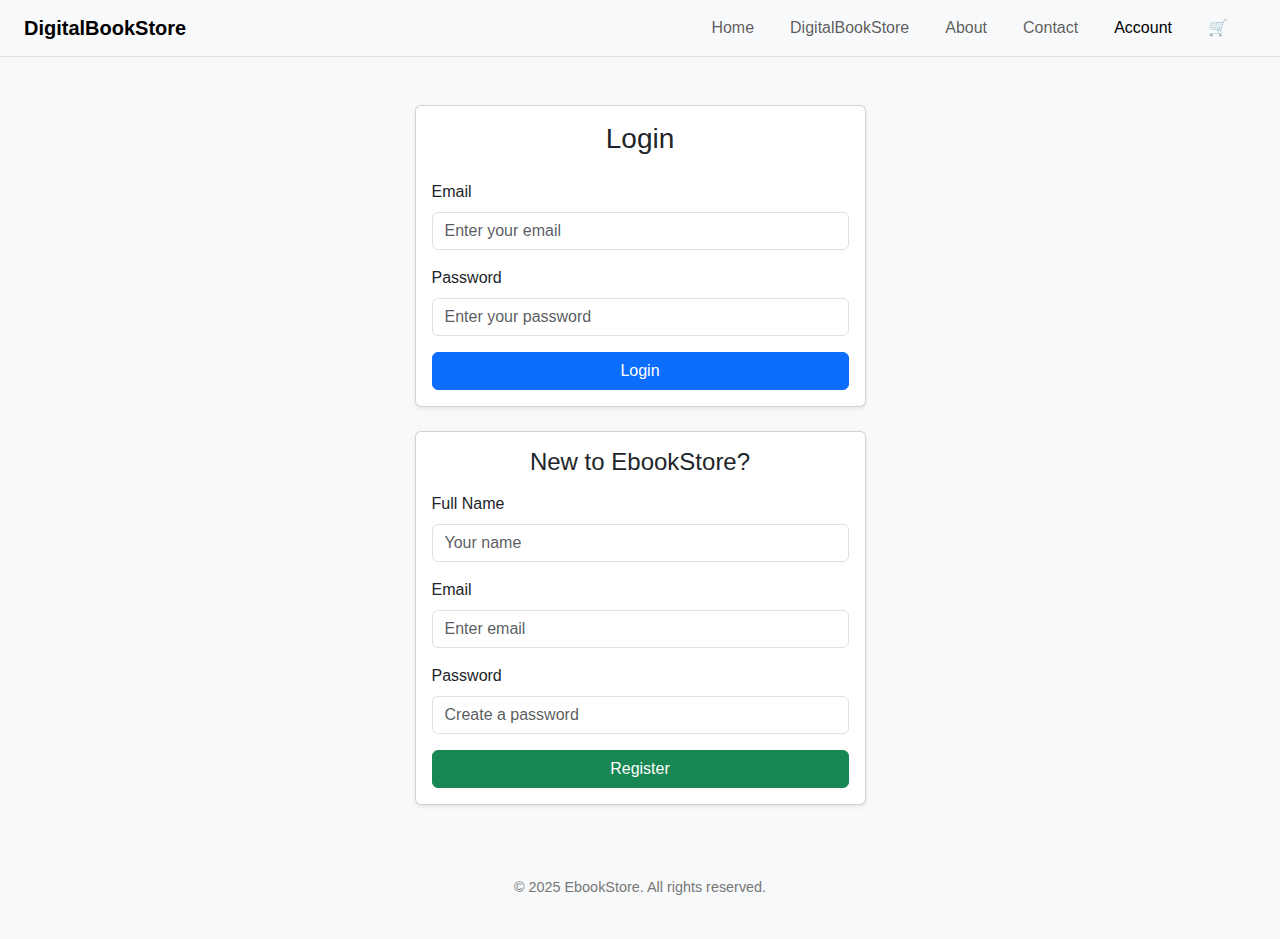
<file: account.html>
<!DOCTYPE html>
<html lang="en">
<head>
  <meta charset="UTF-8" />
  <meta name="viewport" content="width=device-width, initial-scale=1.0"/>
  <title>Account | DigitalBookStore</title>
  <link rel="stylesheet" href="https://cdn.jsdelivr.net/npm/bootstrap@5.3.2/dist/css/bootstrap.min.css"/>
  <link rel="stylesheet" href="style.css" />
</head>
<body>
  <!-- Navbar -->
  <nav class="navbar navbar-expand-lg navbar-light bg-light px-4">
    <a class="navbar-brand fw-bold" href="index.html">DigitalBookStore</a>
    <button class="navbar-toggler" type="button" data-bs-toggle="collapse" data-bs-target="#navbarNav">
      <span class="navbar-toggler-icon"></span>
    </button>
    <div class="collapse navbar-collapse nav-links" id="navbarNav">
      <ul class="navbar-nav ms-auto">
        <li class="nav-item"><a class="nav-link" href="index.html">Home</a></li>
        <li class="nav-item"><a class="nav-link" href="ebooks.html">DigitalBookStore</a></li>
        <li class="nav-item"><a class="nav-link" href="about.html">About</a></li>
        <li class="nav-item"><a class="nav-link" href="contact.html">Contact</a></li>
        <li class="nav-item"><a class="nav-link active" href="account.html">Account</a></li>
        <li class="nav-item position-relative">
          <a class="nav-link" href="cart.html">
            🛒 <span id="cart-count" class="badge bg-danger rounded-pill position-absolute top-0 start-100 translate-middle" style="display: none;">0</span>
          </a>
        </li>
      </ul>
    </div>
  </nav>

  <!-- Account Section -->
  <section class="container my-5">
    <div class="row justify-content-center">
      <div class="col-md-6 col-lg-5">
        <!-- Login -->
        <div class="card shadow-sm mb-4">
          <div class="card-body">
            <h3 class="text-center mb-4">Login</h3>
            <form id="loginForm">
              <div class="mb-3">
                <label for="loginEmail" class="form-label">Email</label>
                <input type="email" class="form-control" id="loginEmail" required placeholder="Enter your email">
              </div>
              <div class="mb-3">
                <label for="loginPassword" class="form-label">Password</label>
                <input type="password" class="form-control" id="loginPassword" required placeholder="Enter your password">
              </div>
              <button type="submit" class="btn btn-primary w-100">Login</button>
            </form>
          </div>
        </div>

        <!-- Register -->
        <div class="card shadow-sm">
          <div class="card-body">
            <h4 class="text-center mb-3">New to EbookStore?</h4>
            <form id="registerForm">
              <div class="mb-3">
                <label for="regName" class="form-label">Full Name</label>
                <input type="text" class="form-control" id="regName" required placeholder="Your name">
              </div>
              <div class="mb-3">
                <label for="regEmail" class="form-label">Email</label>
                <input type="email" class="form-control" id="regEmail" required placeholder="Enter email">
              </div>
              <div class="mb-3">
                <label for="regPassword" class="form-label">Password</label>
                <input type="password" class="form-control" id="regPassword" required placeholder="Create a password">
              </div>
              <button type="submit" class="btn btn-success w-100">Register</button>
            </form>
          </div>
        </div>

      </div>
    </div>
  </section>

  <!-- Footer -->
  <footer class="text-center py-4 bg-light mt-5">
    <p>&copy; 2025 EbookStore. All rights reserved.</p>
  </footer>

  <!-- Scripts -->
  <script src="https://cdn.jsdelivr.net/npm/bootstrap@5.3.2/dist/js/bootstrap.bundle.min.js"></script>
  <script src="script.js"></script>
</body>
</html>
</file>
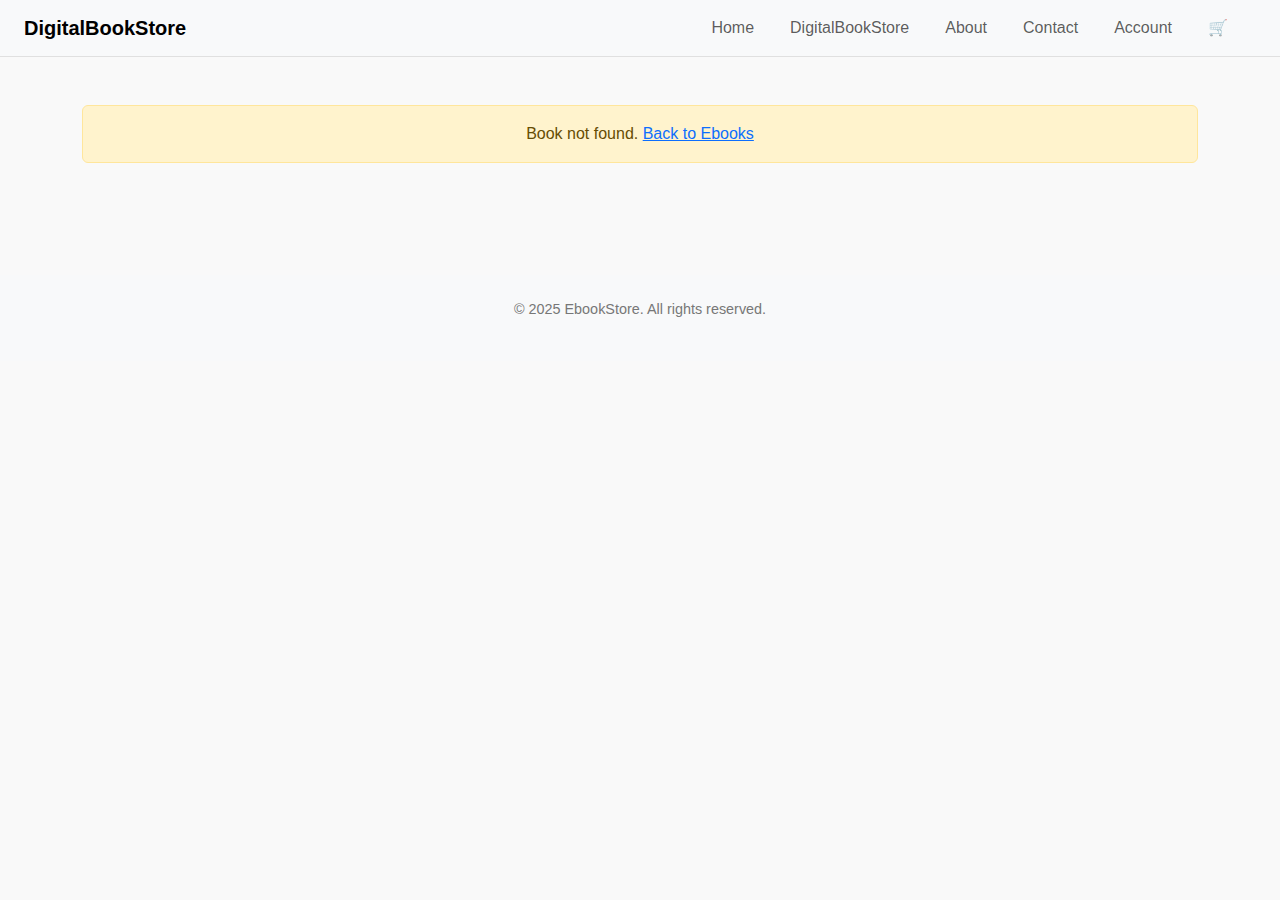
<file: book-detail.html>
<!DOCTYPE html>
<html lang="en">
<head>
  <meta charset="UTF-8" />
  <meta name="viewport" content="width=device-width, initial-scale=1.0" />
  <title>Book Detail | DigitalBookStore</title>
  <link rel="stylesheet" href="https://cdn.jsdelivr.net/npm/bootstrap@5.3.2/dist/css/bootstrap.min.css" />
  <link rel="stylesheet" href="style.css" />
</head>
<body>
  <!-- Navbar -->
  <nav class="navbar navbar-expand-lg navbar-light bg-light px-4">
    <a class="navbar-brand fw-bold" href="index.html">DigitalBookStore</a>
    <button class="navbar-toggler" type="button" data-bs-toggle="collapse" data-bs-target="#navbarNav">
      <span class="navbar-toggler-icon"></span>
    </button>
    <div class="collapse navbar-collapse" id="navbarNav">
      <ul class="navbar-nav ms-auto">
        <li class="nav-item"><a class="nav-link" href="index.html">Home</a></li>
        <li class="nav-item"><a class="nav-link" href="ebooks.html">DigitalBookStore</a></li>
        <li class="nav-item"><a class="nav-link" href="about.html">About</a></li>
        <li class="nav-item"><a class="nav-link" href="contact.html">Contact</a></li>
        <li class="nav-item"><a class="nav-link" href="account.html">Account</a></li>
        <li class="nav-item"><a class="nav-link" href="cart.html">🛒</a></li>
      </ul>
    </div>
  </nav>

  <!-- Book Detail Section -->
  <section class="container py-5">
    <div class="row">
      <!-- Book Image -->
      <div class="col-md-6">
        <img id="book-image" src="" alt="Book Image" class="img-fluid" />
      </div>
      <!-- Book Info -->
      <div class="col-md-6">
        <h2 class="mb-3" id="book-title">Loading...</h2>
        <p class="lead" id="book-author"></p>
        <p><strong>Price:</strong> <span id="book-price"></span></p>

        <h5>Description</h5>
        <p id="book-description"></p>

        <button class="btn btn-primary add-to-cart">Add to Cart</button>
        <button class="btn btn-success ms-2">Buy Now</button>
      </div>
    </div>
  </section>

  <!-- Footer -->
  <footer class="text-center py-4 bg-light mt-5">
    <p>&copy; 2025 EbookStore. All rights reserved.</p>
  </footer>

  <!-- Scripts -->
  <script src="https://cdn.jsdelivr.net/npm/bootstrap@5.3.2/dist/js/bootstrap.bundle.min.js"></script>
  <script src="book-detail.js"></script>
</body>
</html>
</file>
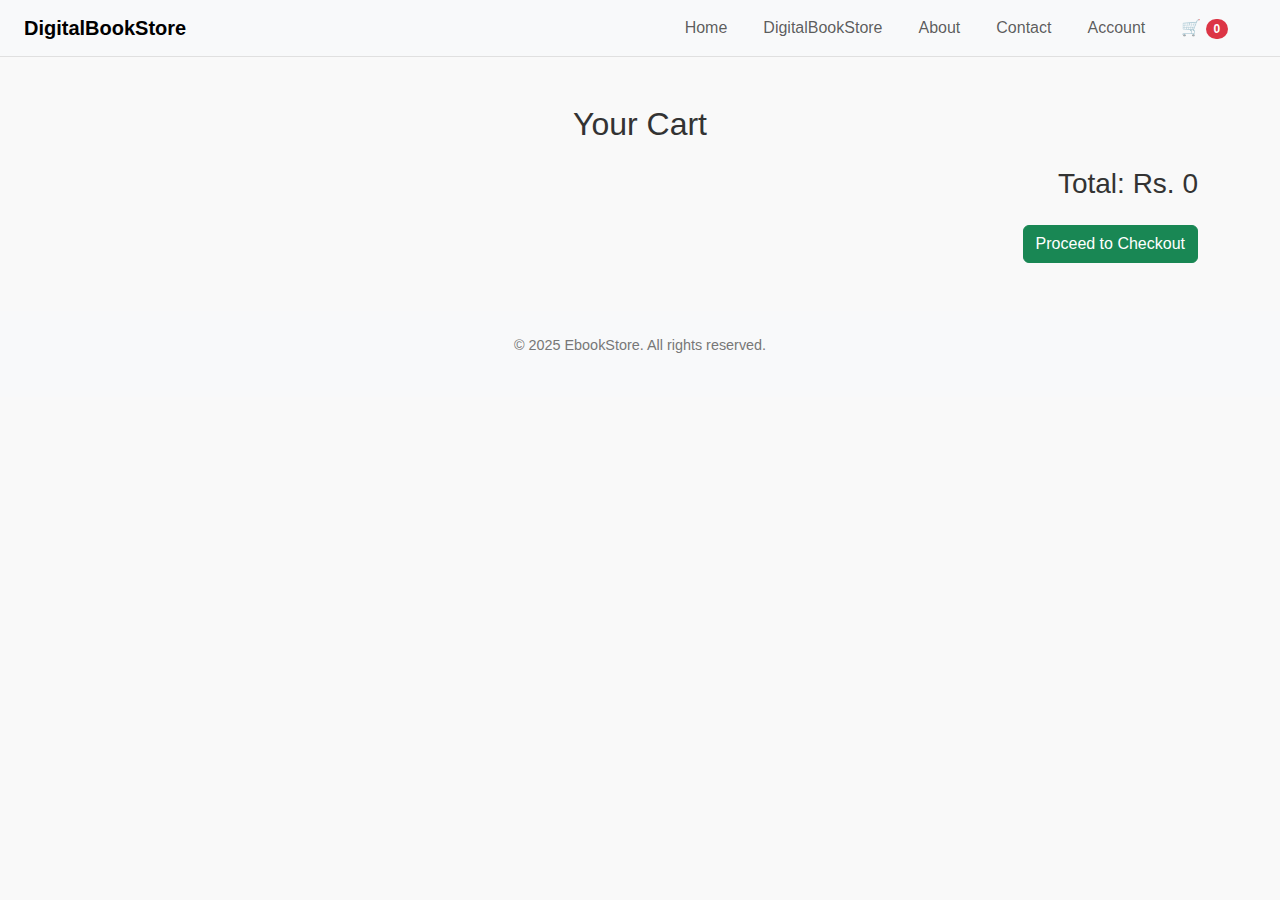
<file: cart.html>
<!DOCTYPE html>
<html lang="en">
<head>
  <meta charset="UTF-8" />
  <meta name="viewport" content="width=device-width, initial-scale=1.0" />
  <title>Your Cart | DigitalBookStore</title>
  <link rel="stylesheet" href="https://cdn.jsdelivr.net/npm/bootstrap@5.3.2/dist/css/bootstrap.min.css" />
  <link rel="stylesheet" href="style.css" />
</head>
<body>

  <!-- Navbar -->
  <nav class="navbar navbar-expand-lg navbar-light bg-light px-4">
    <a class="navbar-brand fw-bold" href="index.html">DigitalBookStore</a>
    <button class="navbar-toggler" type="button" data-bs-toggle="collapse" data-bs-target="#navbarNav">
      <span class="navbar-toggler-icon"></span>
    </button>
    <div class="collapse navbar-collapse" id="navbarNav">
      <ul class="navbar-nav ms-auto">
        <li class="nav-item"><a class="nav-link" href="index.html">Home</a></li>
        <li class="nav-item"><a class="nav-link" href="ebooks.html">DigitalBookStore</a></li>
        <li class="nav-item"><a class="nav-link" href="about.html">About</a></li>
        <li class="nav-item"><a class="nav-link" href="contact.html">Contact</a></li>
        <li class="nav-item"><a class="nav-link" href="account.html">Account</a></li>
        <li class="nav-item">
          <a class="nav-link" href="cart.html">
            🛒 <span id="cart-count" class="badge bg-danger rounded-pill">0</span>
          </a>
        </li>
      </ul>
    </div>
  </nav>

  <!-- Cart Section -->
  <section class="container my-5">
    <h2 class="text-center mb-4">Your Cart</h2>
    
    <div id="cart-items"></div> <!-- Cart items will be dynamically inserted here -->
    
    <div class="row mt-4">
      <div class="col-md-6 offset-md-6 text-end">
        <h3>Total: Rs. <span id="cart-total">0</span></h3>
        <button class="btn btn-success mt-3" id="checkout-button">Proceed to Checkout</button>
      </div>
    </div>
  </section>

  <!-- Footer -->
  <footer class="text-center py-4 bg-light mt-5">
    <p>&copy; 2025 EbookStore. All rights reserved.</p>
  </footer>

  <!-- Scripts -->
  <script src="https://cdn.jsdelivr.net/npm/bootstrap@5.3.2/dist/js/bootstrap.bundle.min.js"></script>
  <script src="cart.js"></script>
</body>
</html>
</file>
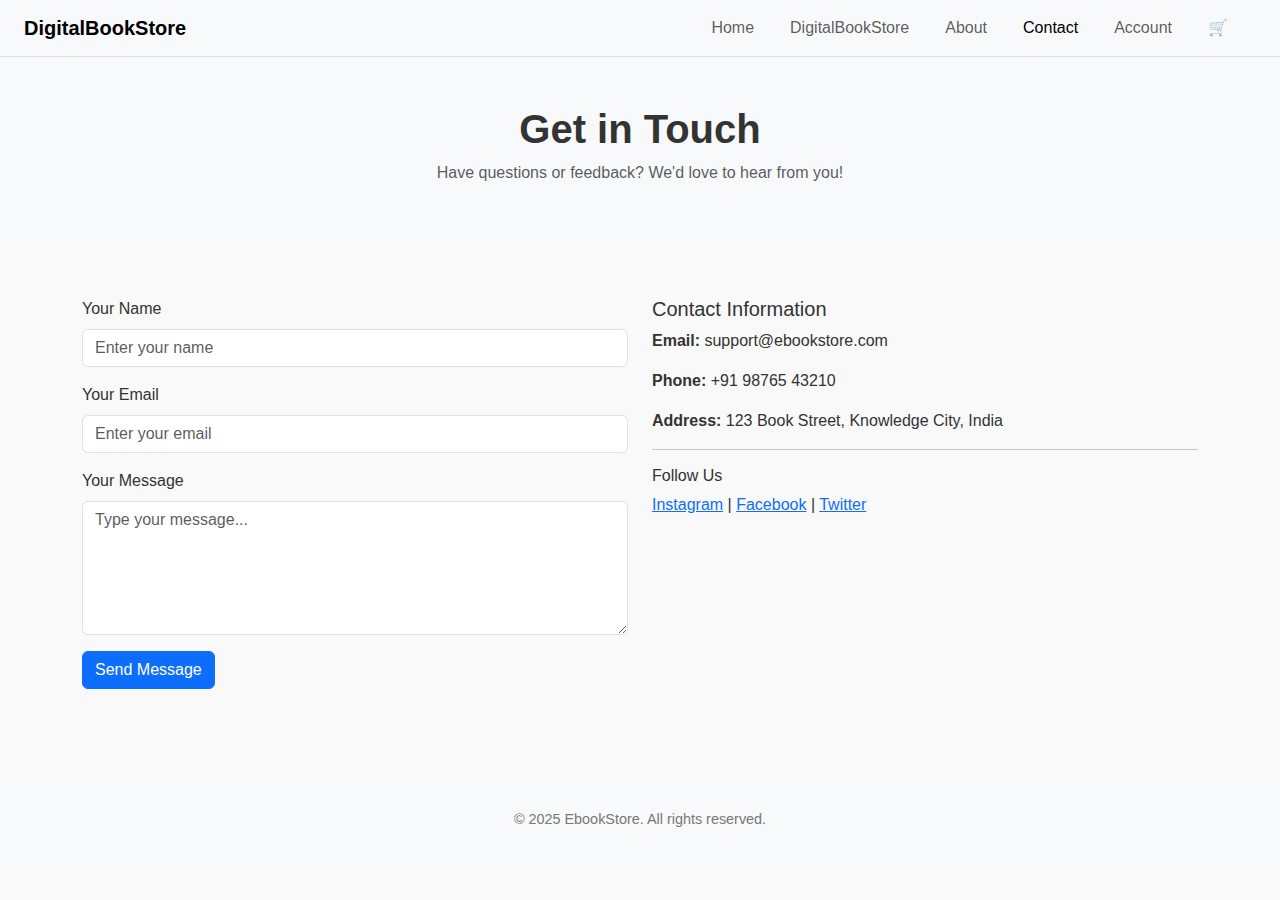
<file: contact.html>
<!DOCTYPE html>
<html lang="en">
<head>
  <meta charset="UTF-8" />
  <meta name="viewport" content="width=device-width, initial-scale=1.0"/>
  <title>Contact Us | DigitalBookStore</title>
  <link rel="stylesheet" href="https://cdn.jsdelivr.net/npm/bootstrap@5.3.2/dist/css/bootstrap.min.css" />
  <link rel="stylesheet" href="style.css" />
</head>
<body>
  <!-- Navbar -->
  <nav class="navbar navbar-expand-lg navbar-light bg-light px-4">
    <a class="navbar-brand" href="index.html"><strong>DigitalBookStore</strong></a>
    <button class="navbar-toggler" type="button" data-bs-toggle="collapse" data-bs-target="#navbarNav">
      <span class="navbar-toggler-icon"></span>
    </button>
    <div class="collapse navbar-collapse nav-links" id="navbarNav">
      <ul class="navbar-nav ms-auto">
        <li class="nav-item"><a class="nav-link" href="index.html">Home</a></li>
        <li class="nav-item"><a class="nav-link" href="ebooks.html">DigitalBookStore</a></li>
        <li class="nav-item"><a class="nav-link" href="about.html">About</a></li>
        <li class="nav-item"><a class="nav-link active" href="contact.html">Contact</a></li>
        <li class="nav-item"><a class="nav-link" href="account.html">Account</a></li>
        <li class="nav-item"><a class="nav-link" href="cart.html">🛒</a></li>
      </ul>
    </div>
  </nav>

  <!-- Header -->
  <header class="text-center p-5 bg-light">
    <h1 class="fw-bold">Get in Touch</h1>
    <p class="text-muted">Have questions or feedback? We'd love to hear from you!</p>
  </header>

  <!-- Contact Section -->
  <section class="container py-5">
    <div class="row g-4">
      <!-- Contact Form -->
      <div class="col-md-6">
        <form>
          <div class="mb-3">
            <label for="name" class="form-label">Your Name</label>
            <input type="text" id="name" class="form-control" placeholder="Enter your name" required />
          </div>
          <div class="mb-3">
            <label for="email" class="form-label">Your Email</label>
            <input type="email" id="email" class="form-control" placeholder="Enter your email" required />
          </div>
          <div class="mb-3">
            <label for="message" class="form-label">Your Message</label>
            <textarea id="message" class="form-control" rows="5" placeholder="Type your message..." required></textarea>
          </div>
          <button type="submit" class="btn btn-primary">Send Message</button>
        </form>
      </div>

      <!-- Contact Details -->
      <div class="col-md-6">
        <h5>Contact Information</h5>
        <p><strong>Email:</strong> support@ebookstore.com</p>
        <p><strong>Phone:</strong> +91 98765 43210</p>
        <p><strong>Address:</strong> 123 Book Street, Knowledge City, India</p>
        <hr />
        <h6>Follow Us</h6>
        <p>
          <a href="#">Instagram</a> |
          <a href="#">Facebook</a> |
          <a href="#">Twitter</a>
        </p>
      </div>
    </div>
  </section>

  <!-- Footer -->
  <footer class="text-center py-4 bg-light mt-5">
    <p>&copy; 2025 EbookStore. All rights reserved.</p>
  </footer>

  <!-- JS -->
  <script src="https://cdn.jsdelivr.net/npm/bootstrap@5.3.2/dist/js/bootstrap.bundle.min.js"></script>
  <script src="script.js"></script>
</body>
</html>
</file>
<file: style.css>
body {
    font-family: 'Segoe UI', Tahoma, Geneva, Verdana, sans-serif;
    background-color: #f9f9f9;
    margin: 0;
    padding: 0;
    color: #333;
}

nav {
    background-color: #fff;
    border-bottom: 1px solid #e0e0e0;
    padding: 10px 20px;
}

nav a {
    text-decoration: none;
    color: #333;
    margin-right: 20px;
    font-weight: 600;
    transition: color 0.3s ease;
}

nav a:hover {
    color: #ff5e3a;
}

.hero {
    background-color: #f0f0f0;
    padding: 80px 0;
    text-align: center;
}

.hero h1 {
    font-size: 3.5rem;
    font-weight: bold;
    color: #333;
    margin-bottom: 20px;
}

.hero .btn {
    font-size: 1.2rem;
    padding: 12px 30px;
    background-color: #ff5e3a;
    color: #fff;
    border: none;
    border-radius: 5px;
    cursor: pointer;
    transition: background-color 0.3s ease;
}

.hero .btn:hover {
    background-color: #e24c2f;
}

.books-grid {
    display: grid;
    grid-template-columns: repeat(auto-fill, minmax(250px, 1fr));
    gap: 20px;
    padding: 20px;
}

.book-item {
    background-color: #fff;
    border: 1px solid #ddd;
    border-radius: 8px;
    text-align: center;
    padding: 15px;
    box-shadow: 0 4px 10px rgba(0, 0, 0, 0.1);
    transition: transform 0.3s ease, box-shadow 0.3s ease;
}

.book-item:hover {
    transform: translateY(-10px);
    box-shadow: 0 8px 15px rgba(0, 0, 0, 0.1);
}

.book-item img {
    max-height: 300px;
    object-fit: cover;
    width: 1;
    border-radius: 8px;
    margin-bottom: 10px;
}

.book-item h4 {
    font-size: 1.1rem;
    font-weight: bold;
    margin: 10px 0;
    color: #333;
}

.book-item p {
    font-size: 1rem;
    color: #777;
    margin-bottom: 15px;
}

.book-item .btn {
    background-color: #ff5e3a;
    color: white;
    border: none;
    border-radius: 5px;
    padding: 10px 20px;
    font-size: 1rem;
    cursor: pointer;
    transition: background-color 0.3s ease;
}

.book-item .btn:hover {
    background-color: #e24c2f;
}

footer {
    background-color: #f1f1f1;
    padding: 10px;
    font-size: 0.9rem;
    text-align: center;
    color: #777;
    margin-top: 40px;
}

footer a {
    color: #ff5e3a;
    text-decoration: none;
}

footer a:hover {
    text-decoration: underline;
}

@media (max-width: 767px) {
    .hero h1 {
        font-size: 2.5rem;
    }

    .hero .btn {
        font-size: 1rem;
        padding: 10px 25px;
    }

    .books-grid {
        grid-template-columns: 1fr;
    }

    .book-item {
        padding: 12px;
    }

    .book-item img {
        max-height: 200px;
    }

    footer {
        font-size: 0.8rem;
    }
}
</file>
